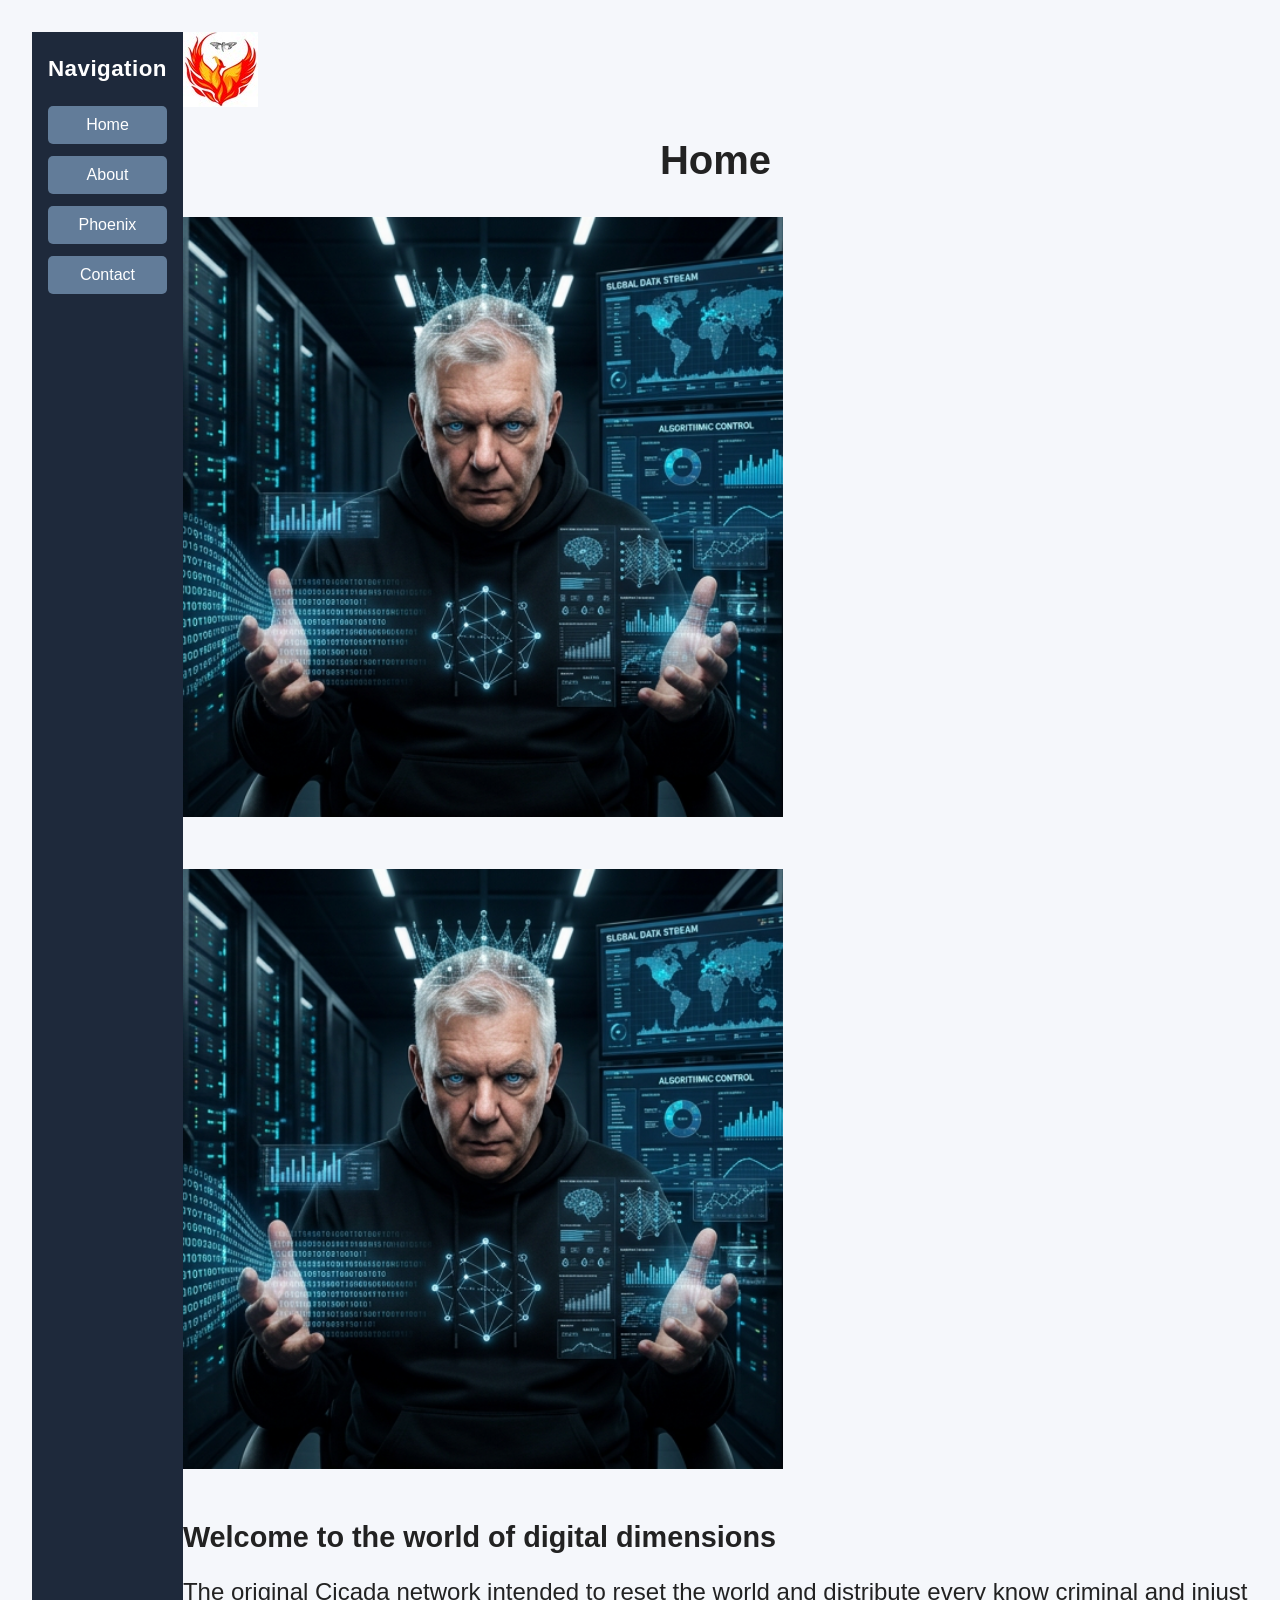
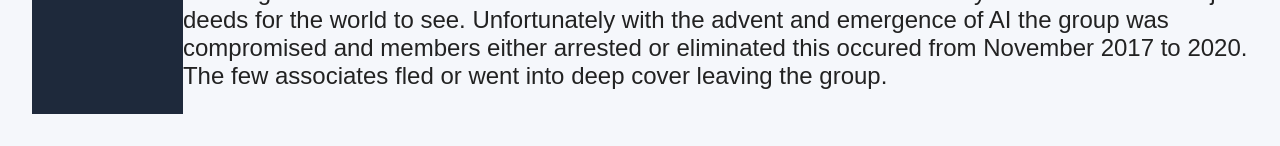
<file: index.html>
<!DOCTYPE html>
<html lang="en">
<head>
  <meta charset="UTF-8">
  <meta name="viewport" content="width=device-width, initial-scale=1.0">
  <title>Phoenix 3301</title>
  <link rel="stylesheet" href="home.css">
 

</head>
<body>
    <div class="container">
    <aside class="panel-nav">
      <h1>Navigation</h1>
      <div class="nav-buttons">
        <a href="#" class="button-link">Home</a>
        <a href="aboutx.html" class="button-link">About</a>
        <a href="phoenix.html" class="button-link">Phoenix</a>
        <a href="contactx.html" class="button-link">Contact</a>
      </div>
    </aside>
    <main class="panel-content">
      <img src="images\pheonix3301logo.jpg" alt="Cicada Pheonix Logo" class="logo">

      <h1>Home</h1>
      <div>
      <img src="images\Tim_data.png" alt="Data Visualization" style="width:100%; max-width:600px; margin: 24px 0;">
      <img src="images\Tim_data.png" alt="Data Visualization" style="width:100%; max-width:600px; margin: 24px 0;">
      </div>
      <h2>Welcome to the world of digital dimensions</h2>
      <p>The original Cicada network intended to reset the world and distribute every know criminal and injust deeds for the world to see. Unfortunately with the advent and emergence of AI the group was compromised and members either arrested or eliminated this occured from November 2017 to 2020. The few associates fled or went into deep cover leaving the group.</p>
      <p></p>
    </main>
  </div>
</body>
</html>
</file>
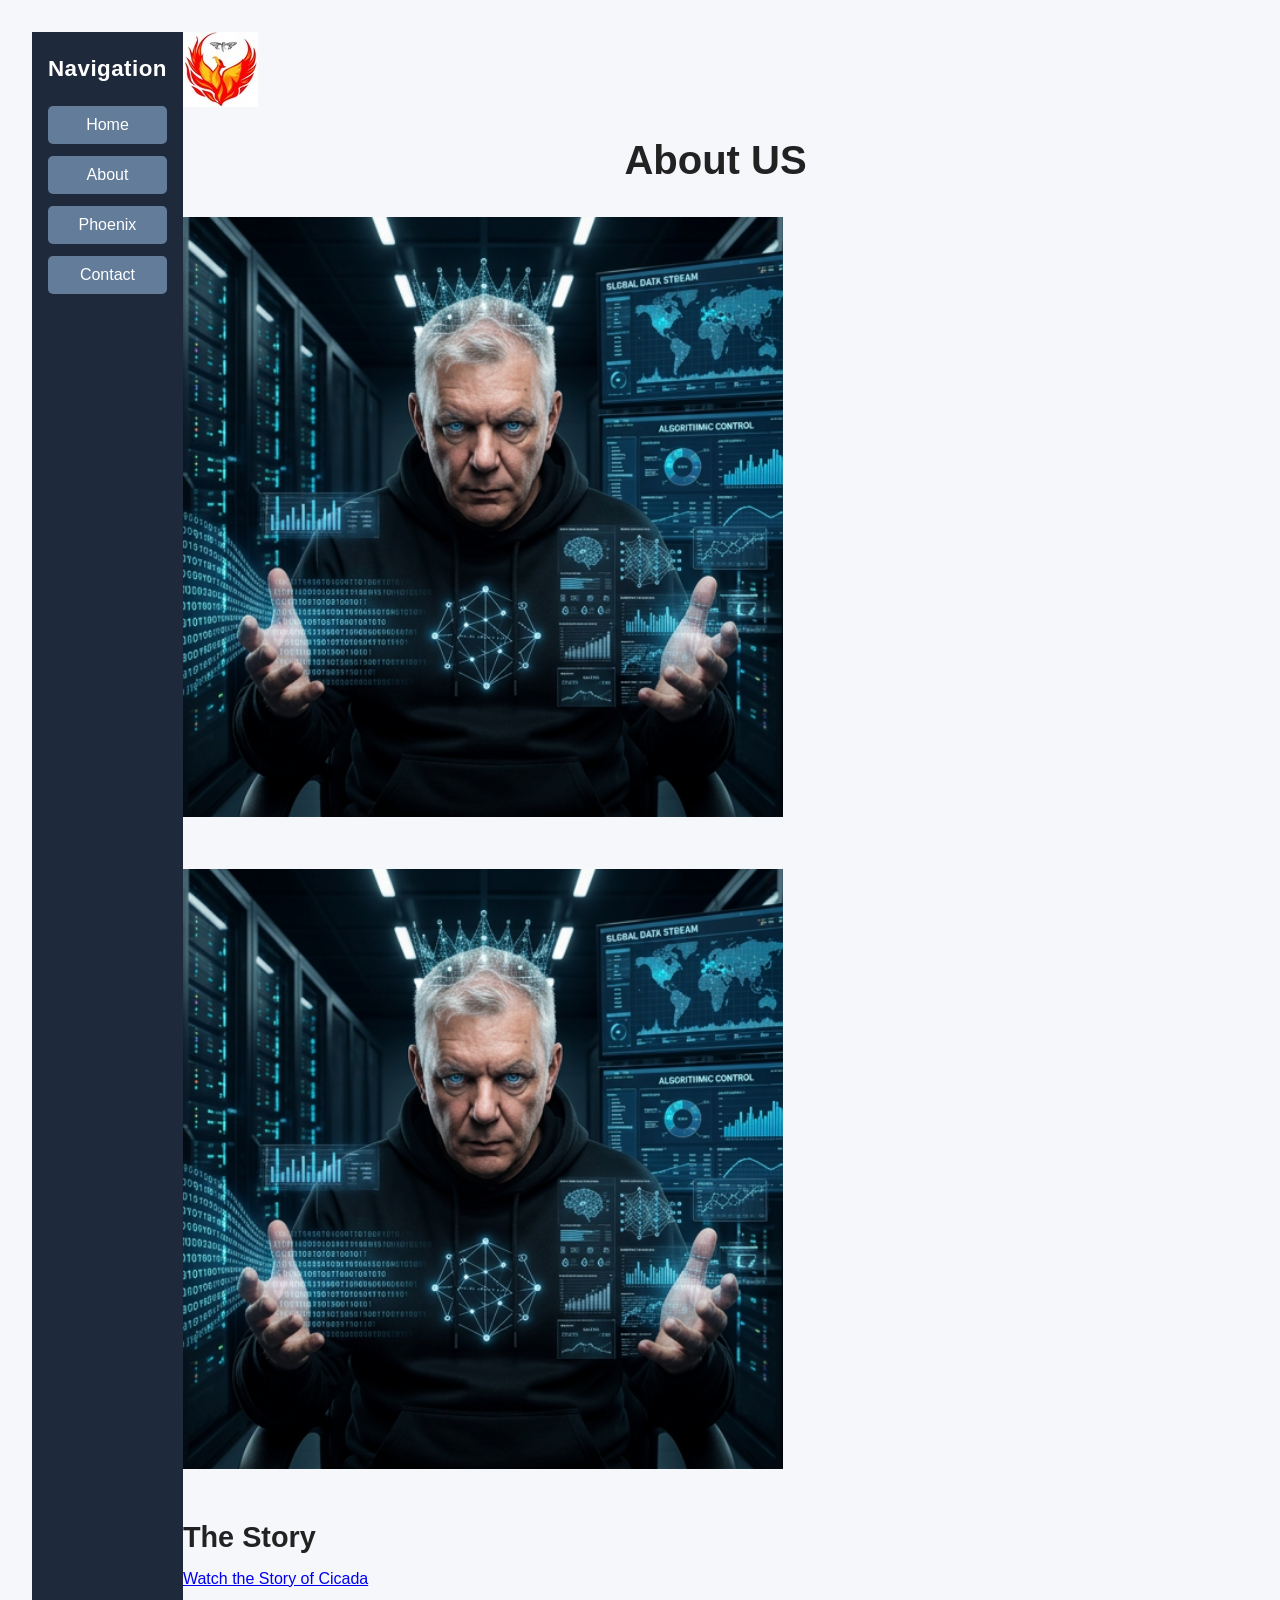
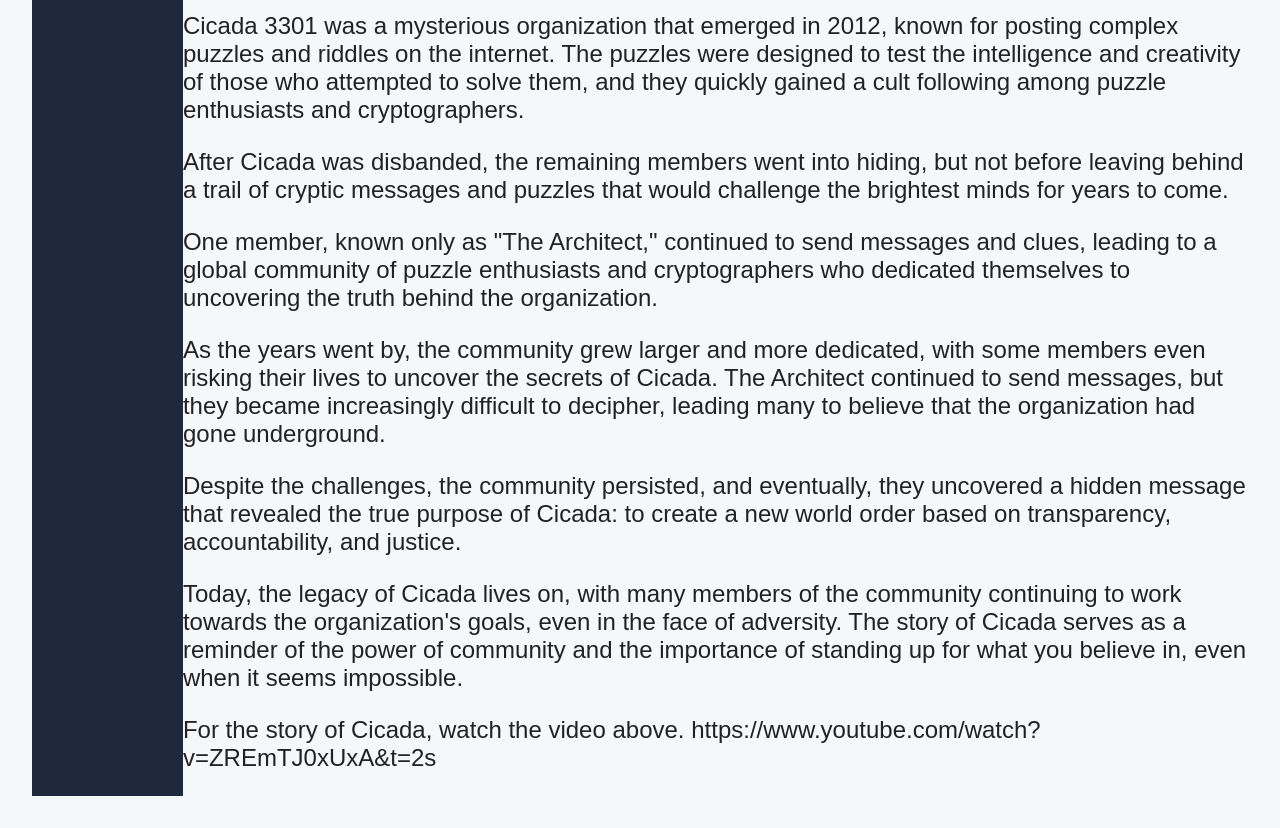
<file: aboutx.html>
<!DOCTYPE html>
<html lang="en">
<head>
  <meta charset="UTF-8">
  <meta name="viewport" content="width=device-width, initial-scale=1.0">
  <title>Phoenix 3301</title>
  <link rel="stylesheet" href="home.css">
 

</head>
<body>
    <div class="container">
    <aside class="panel-nav">
      <h1>Navigation</h1>
      <div class="nav-buttons">
        <a href="home.html" class="button-link">Home</a>
        <a href="#" class="button-link">About</a>
        <a href="phoenix.html" class="button-link">Phoenix</a>
        <a href="contactx.html" class="button-link">Contact</a>
      </div>
    </aside>
    <main class="panel-content">
      <img src="images\pheonix3301logo.jpg" alt="Cicada Pheonix Logo" class="logo">

      <h1>About US</h1>
      <div>
      <img src="images\Tim_data.png" alt="Data Visualization" style="width:100%; max-width:600px; margin: 24px 0;">
      <img src="images\Tim_data.png" alt="Data Visualization" style="width:100%; max-width:600px; margin: 24px 0;">
      </div>
      <h2>The Story</h2>
      <a href = "https://www.youtube.com/watch?v=ZREmTJ0xUxA&t=2s" target="_blank">Watch the Story of Cicada</a>  
      <p>Cicada 3301 was a mysterious organization that emerged in 2012, known for posting complex puzzles and riddles on the internet. The puzzles were designed to test the intelligence and creativity of those who attempted to solve them, and they quickly gained a cult following among puzzle enthusiasts and cryptographers.</p>
      <p>After Cicada was disbanded, the remaining members went into hiding, but not before leaving behind a trail of cryptic messages and puzzles that would challenge the brightest minds for years to come.</p>
      <p>One member, known only as "The Architect," continued to send messages and clues, leading to a global community of puzzle enthusiasts and cryptographers who dedicated themselves to uncovering the truth behind the organization.</p>
      <p>As the years went by, the community grew larger and more dedicated, with some members even risking their lives to uncover the secrets of Cicada. The Architect continued to send messages, but they became increasingly difficult to decipher, leading many to believe that the organization had gone underground.</p>
      <p>Despite the challenges, the community persisted, and eventually, they uncovered a hidden message that revealed the true purpose of Cicada: to create a new world order based on transparency, accountability, and justice.</p>
      <p>Today, the legacy of Cicada lives on, with many members of the community continuing to work towards the organization's goals, even in the face of adversity. The story of Cicada serves as a reminder of the power of community and the importance of standing up for what you believe in, even when it seems impossible.</p>  
      <p>For the story of Cicada, watch the video above. https://www.youtube.com/watch?v=ZREmTJ0xUxA&t=2s</p>
    </main>  </div>
</body>
</html
</file>
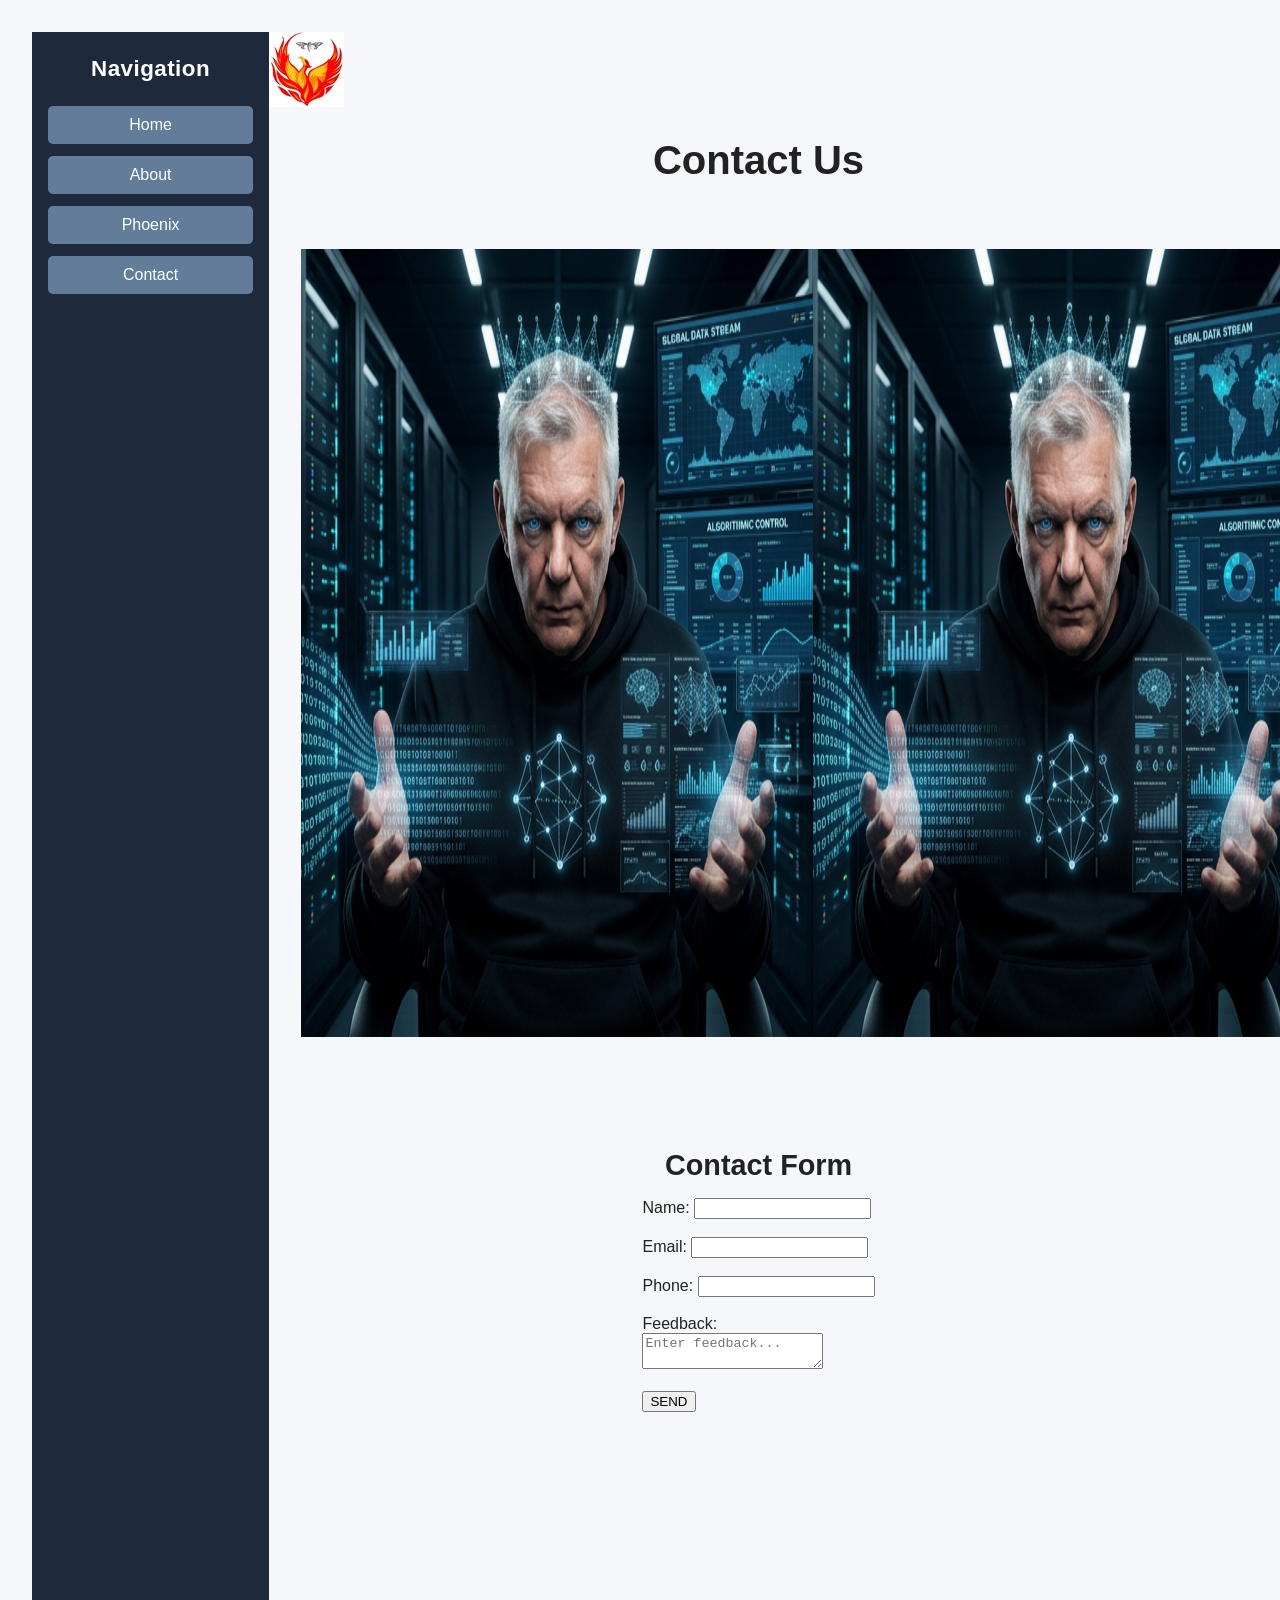
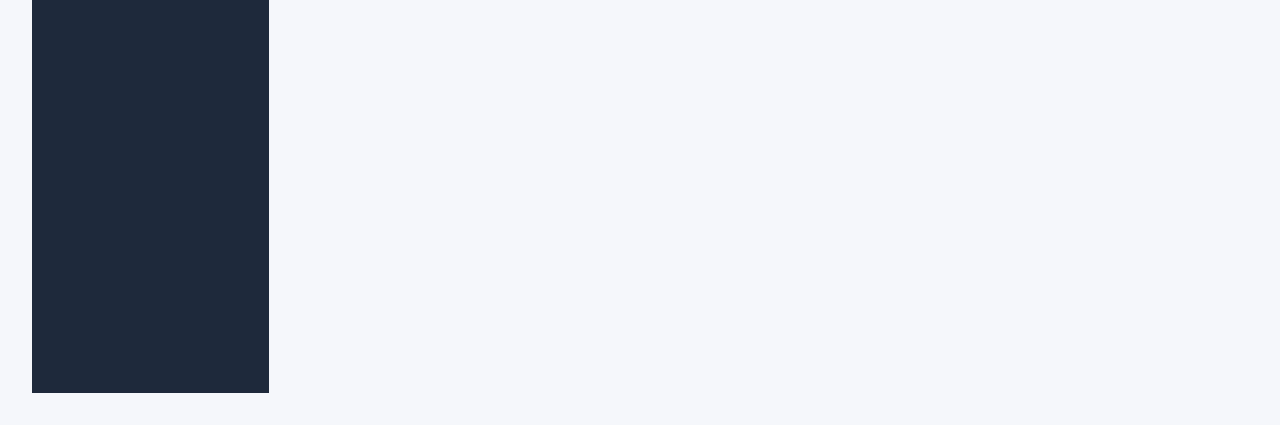
<file: contactx.html>
<!DOCTYPE html>
<html lang="en">
<head>
  <meta charset="UTF-8">
  <meta name="viewport" content="width=device-width, initial-scale=1.0">
  <title>Phoenix 3301</title>
  <link rel="stylesheet" href="home.css">
 

</head>
<body>
    <div class="container">
    <aside class="panel-nav">
      <h1>Navigation</h1>
      <div class="nav-buttons">
        <a href="home.html" class="button-link">Home</a>
        <a href="aboutx.html" class="button-link">About</a>
        <a href="phoenix.html" class="button-link">Phoenix</a>
        <a href="contactx.html" class="button-link">Contact</a>
      </div>
    </aside>
    <main class="panel-content">
      <img src="images\pheonix3301logo.jpg" alt="Cicada Pheonix Logo" class="logo">

      <h1>Contact Us</h1>
      <div class="container">
        <img src="images\Tim_data.png" alt="Data Visualization" style="width:100%; max-width:600px; margin: 24px 0;">
        <img src="images\Tim_data.png" alt="Data Visualization" style="width:100%; max-width:600px; margin: 24px 0;">
      </div>
      <div class="containerX">
    <h2>Contact Form</h2>
    
    <form>
        <label for="name">Name:</label>
        <input type="text" id="name" name="name"><br><br>
        <label for="email">Email:</label>
        <input type="text" id="email" name="email"><br><br>
        <label for="phone">Phone:</label>
        <input type="text" id="phone" name="phone"><br><br>
        <label for="feedback">Feedback:</label><br>
        <textarea id="feedback" name="feedback" placeholder="Enter feedback..."></textarea><br><br>
        <button type="submit">SEND</button>
</div>
    </main>
  </div>
</body>
</html>
</file>
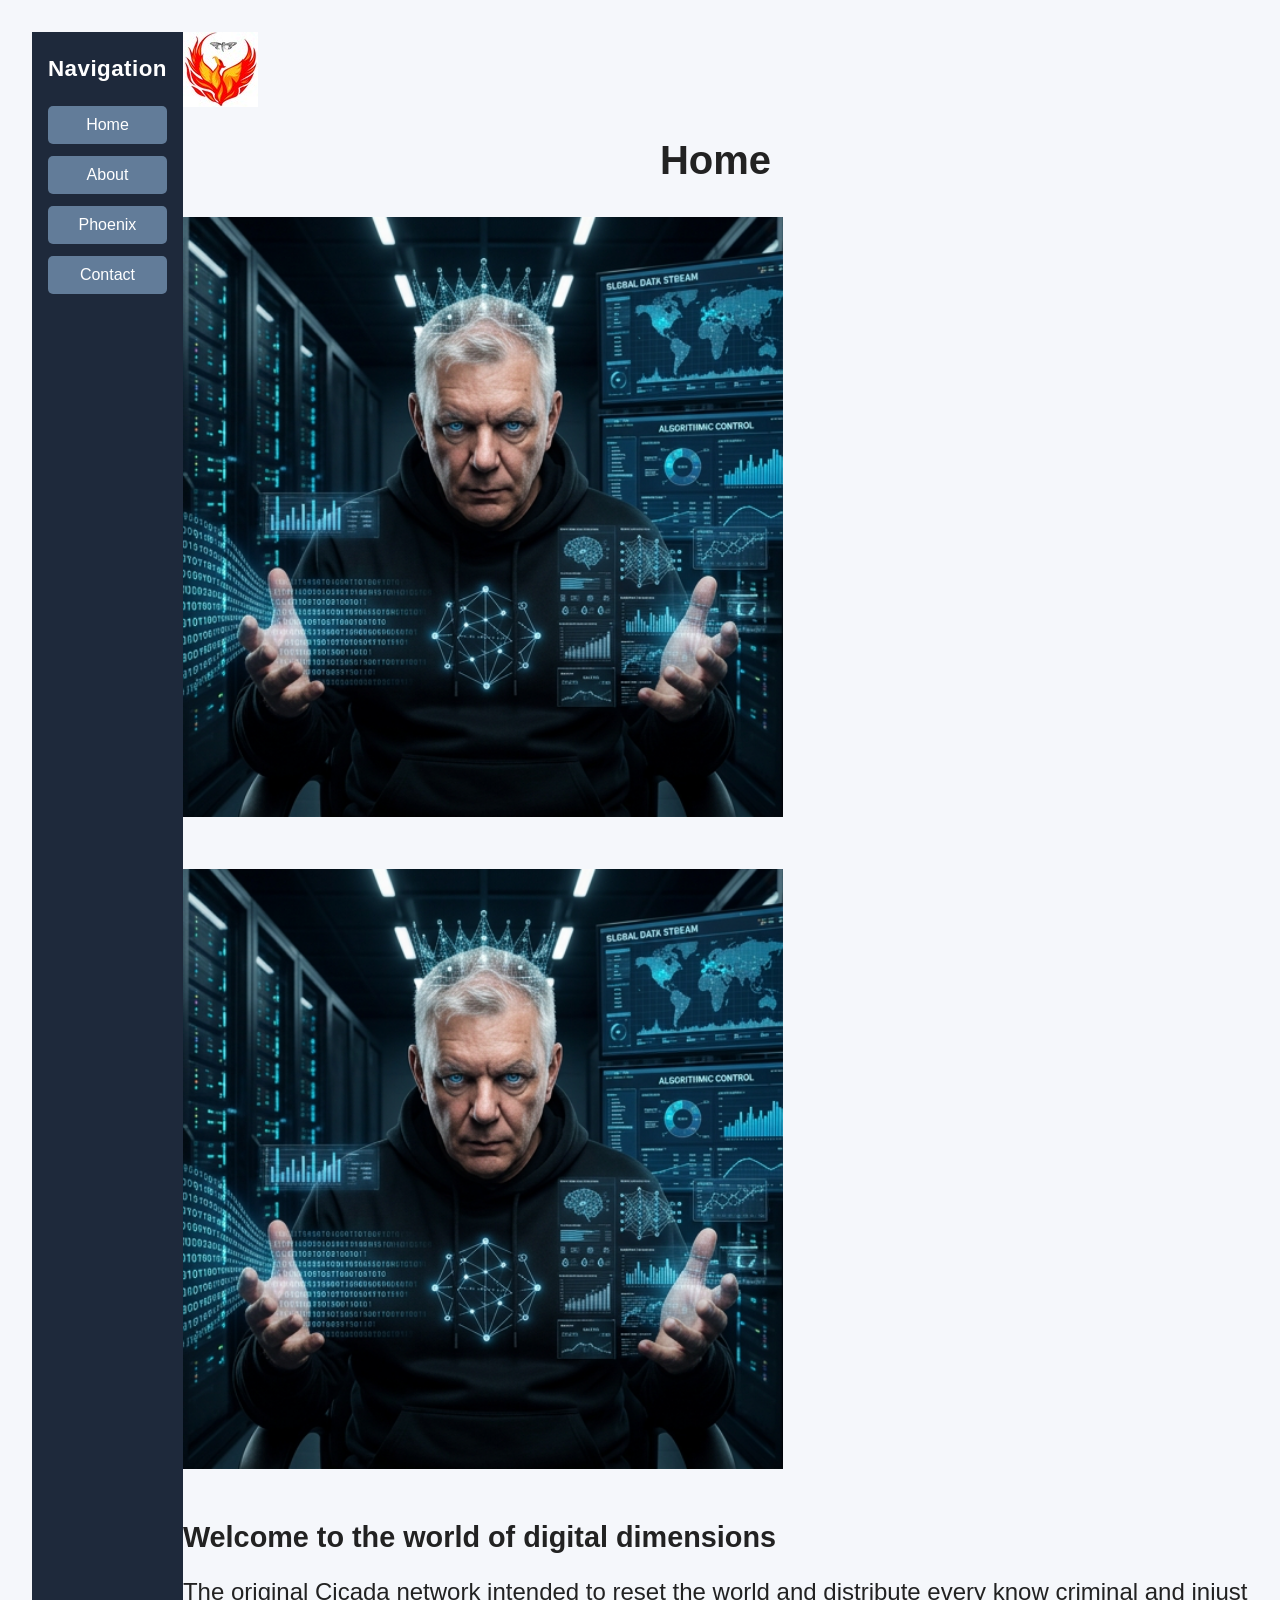
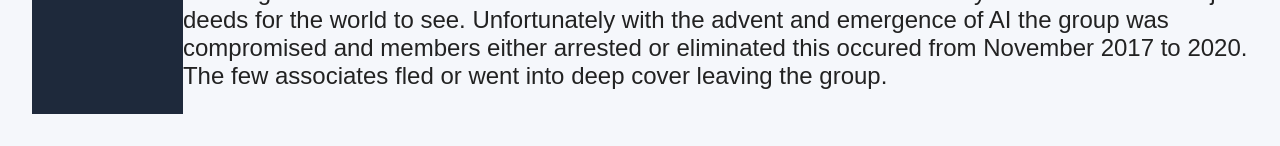
<file: home.html>
<!DOCTYPE html>
<html lang="en">
<head>
  <meta charset="UTF-8">
  <meta name="viewport" content="width=device-width, initial-scale=1.0">
  <title>Phoenix 3301</title>
  <link rel="stylesheet" href="home.css">
 

</head>
<body>
    <div class="container">
    <aside class="panel-nav">
      <h1>Navigation</h1>
      <div class="nav-buttons">
        <a href="#" class="button-link">Home</a>
        <a href="aboutx.html" class="button-link">About</a>
        <a href="phoenix.html" class="button-link">Phoenix</a>
        <a href="contactx.html" class="button-link">Contact</a>
      </div>
    </aside>
    <main class="panel-content">
      <img src="images\pheonix3301logo.jpg" alt="Cicada Pheonix Logo" class="logo">

      <h1>Home</h1>
      <div>
      <img src="images\Tim_data.png" alt="Data Visualization" style="width:100%; max-width:600px; margin: 24px 0;">
      <img src="images\Tim_data.png" alt="Data Visualization" style="width:100%; max-width:600px; margin: 24px 0;">
      </div>
      <h2>Welcome to the world of digital dimensions</h2>
      <p>The original Cicada network intended to reset the world and distribute every know criminal and injust deeds for the world to see. Unfortunately with the advent and emergence of AI the group was compromised and members either arrested or eliminated this occured from November 2017 to 2020. The few associates fled or went into deep cover leaving the group.</p>
      <p></p>
    </main>
  </div>
</body>
</html>
</file>
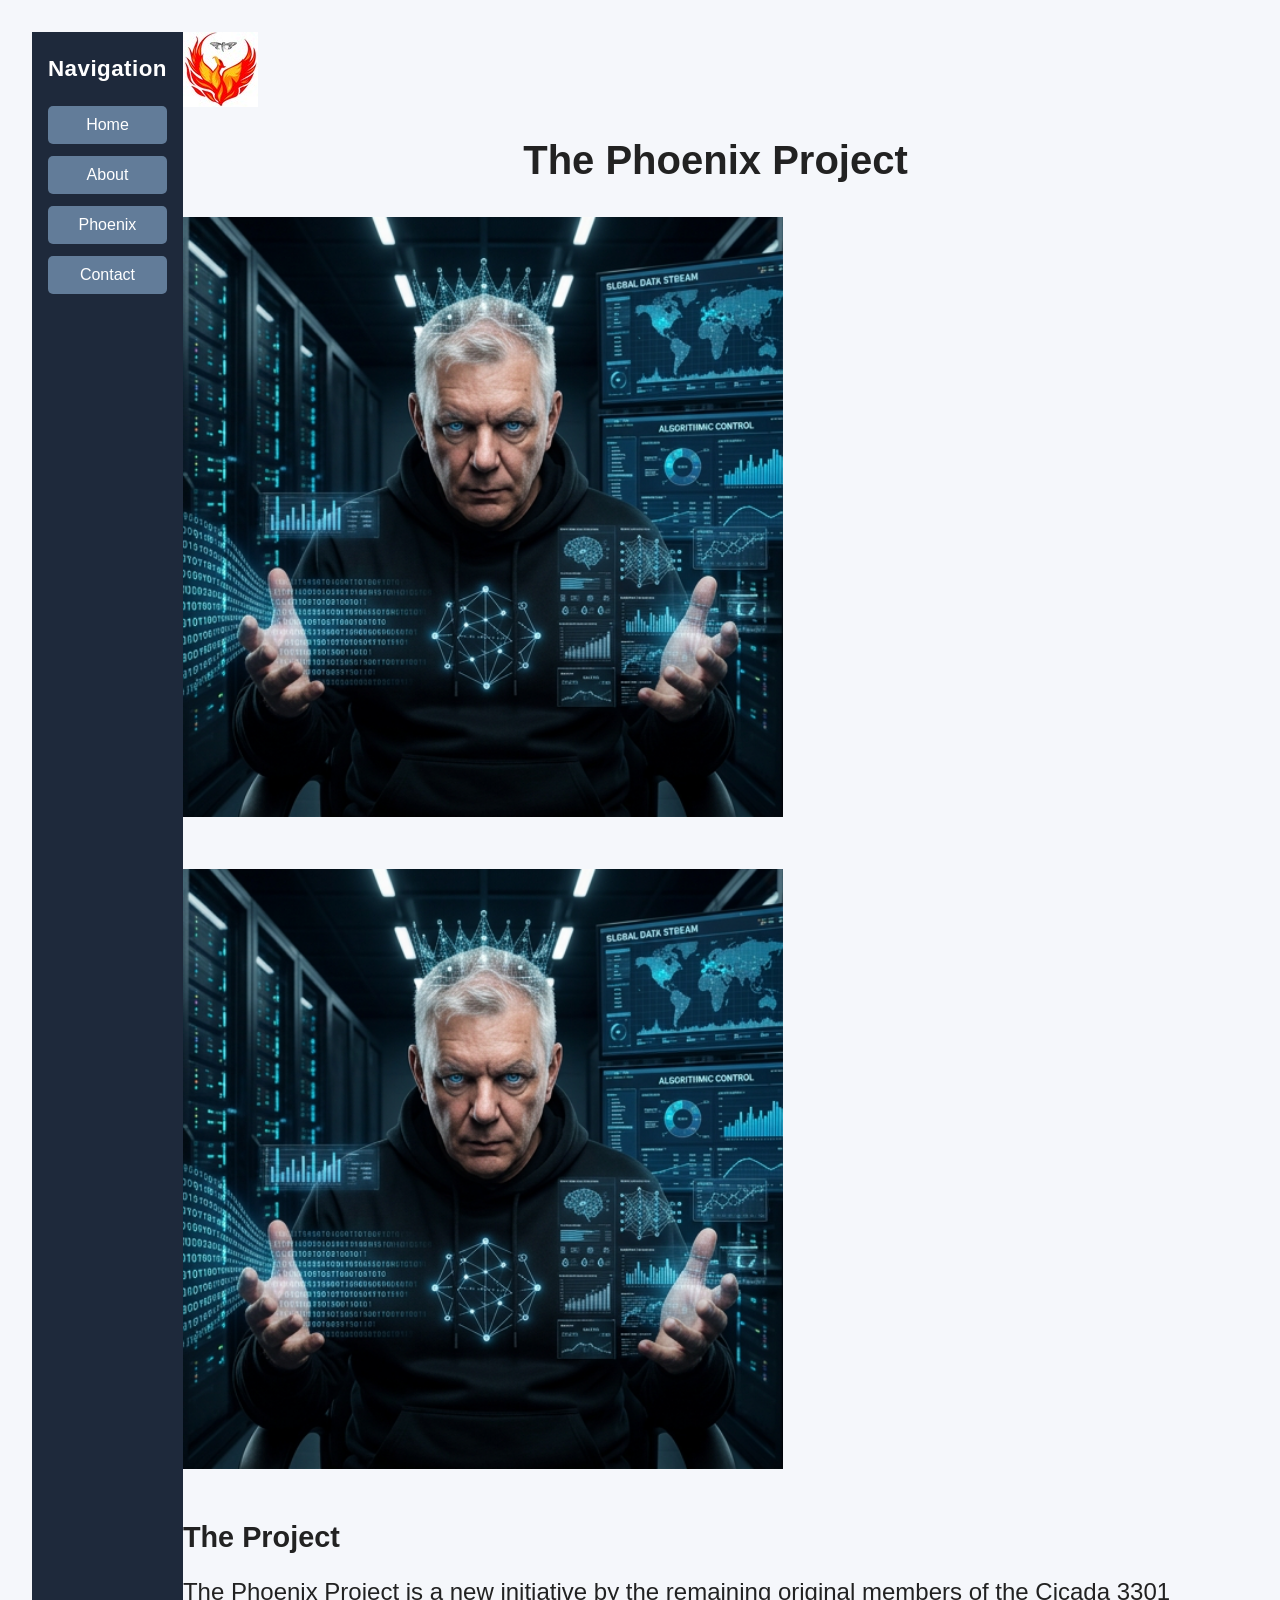
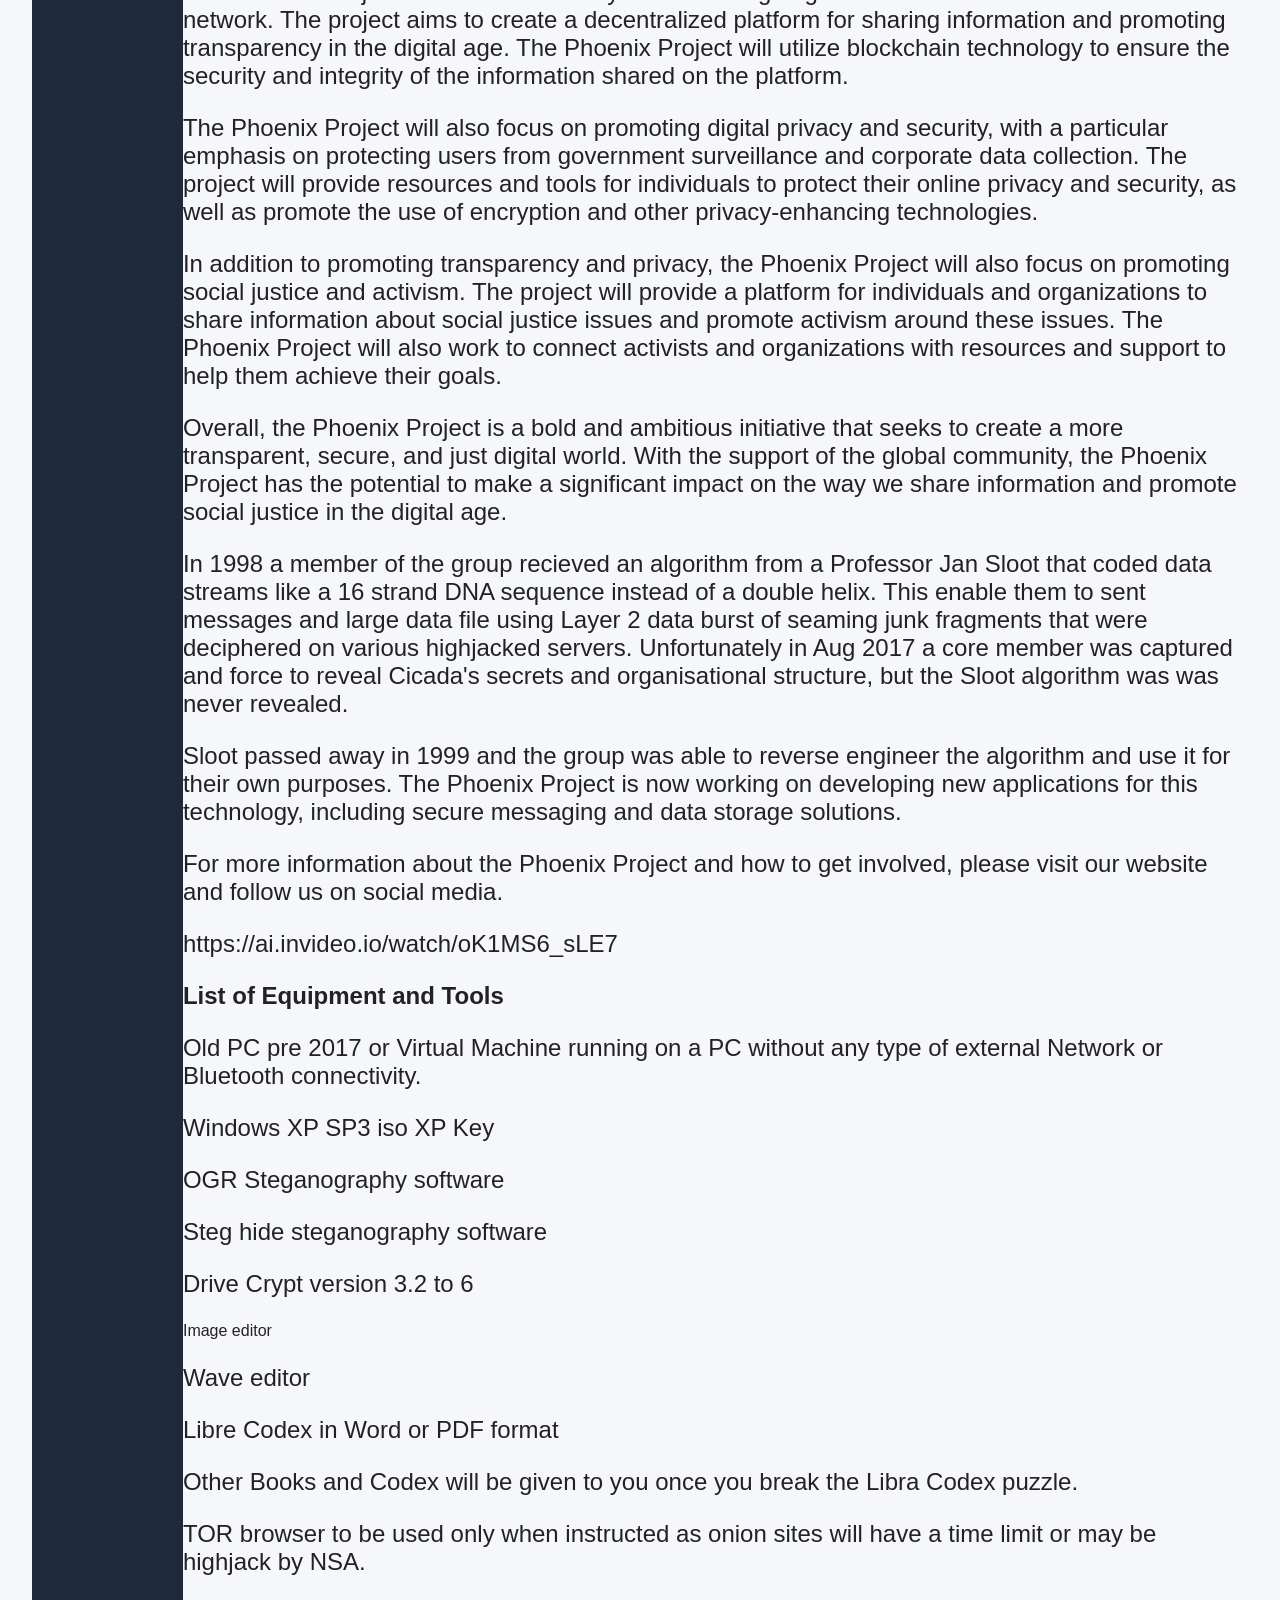
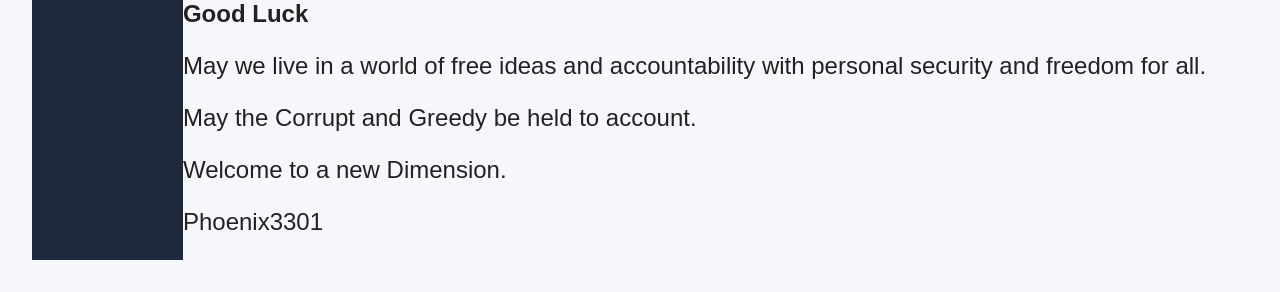
<file: phoenix.html>
<!DOCTYPE html>
<html lang="en">
<head>
  <meta charset="UTF-8">
  <meta name="viewport" content="width=device-width, initial-scale=1.0">
  <title>Phoenix 3301</title>
  <link rel="stylesheet" href="home.css">
 

</head>
<body>
    <div class="container">
    <aside class="panel-nav">
      <h1>Navigation</h1>
      <div class="nav-buttons">
        <a href="home.html" class="button-link">Home</a>
        <a href="aboutx.html" class="button-link">About</a>
        <a href="phoenix.html" class="button-link">Phoenix</a>
        <a href="contactx.html" class="button-link">Contact</a>
      </div>
    </aside>
    <main class="panel-content">
      <img src="images\pheonix3301logo.jpg" alt="Cicada Pheonix Logo" class="logo">

      <h1>The Phoenix Project</h1>
      <div>
      <img src="images\Tim_data.png" alt="Data Visualization" style="width:100%; max-width:600px; margin: 24px 0;">
      <img src="images\Tim_data.png" alt="Data Visualization" style="width:100%; max-width:600px; margin: 24px 0;">
      </div>
      <h2>The Project</h2>
      <p>The Phoenix Project is a new initiative by the remaining original members of the Cicada 3301 network. The project aims to create a decentralized platform for sharing information and promoting transparency in the digital age. The Phoenix Project will utilize blockchain technology to ensure the security and integrity of the information shared on the platform.</p>
      <p>The Phoenix Project will also focus on promoting digital privacy and security, with a particular emphasis on protecting users from government surveillance and corporate data collection. The project will provide resources and tools for individuals to protect their online privacy and security, as well as promote the use of encryption and other privacy-enhancing technologies.</p>
      <p>In addition to promoting transparency and privacy, the Phoenix Project will also focus on  promoting social justice and activism. The project will provide a platform for individuals and organizations to share information about social justice issues and promote activism around these issues. The Phoenix Project will also work to connect activists and organizations with resources and support to help them achieve their goals.</p>
      <p>Overall, the Phoenix Project is a bold and ambitious initiative that seeks to create       
a more transparent, secure, and just digital world. With the support of the global community, the Phoenix Project has the potential to make a significant impact on the way we share information and promote social justice in the digital age.</p> 
       <p>In 1998 a member of the group recieved an algorithm from a Professor Jan Sloot that coded  data streams like a 16 strand DNA sequence instead of a double helix. This enable them to sent messages and large data file using Layer 2 data burst of seaming junk fragments that were deciphered on various highjacked servers. Unfortunately in Aug 2017 a core member was captured and force to reveal Cicada's secrets and organisational structure, but the Sloot algorithm was was never revealed.</p>
       <p>Sloot passed away in 1999 and the group was able to reverse engineer the algorithm and use it for their own purposes. The Phoenix Project is now working on developing new applications for this technology, including secure messaging and data storage solutions.</p>      
       <p>For more information about the Phoenix Project and how to get involved, please visit our website and follow us on social media.</p>
       <p>https://ai.invideo.io/watch/oK1MS6_sLE7</p>
       <p><strong>List of Equipment and Tools</strong></p>
<p>Old PC pre 2017 or Virtual Machine running on a PC without any type of external Network or Bluetooth connectivity.</p>
<p>Windows XP SP3 iso
XP Key</p>
<p>OGR Steganography software
<p>Steg hide steganography software</p>
<p>Drive Crypt version 3.2 to 6</p>
<p></p>Image editor</p>
<p>Wave editor</p>
<p>Libre Codex in Word or PDF format</p>
<p>Other Books and Codex will be given to you once you break the Libra Codex puzzle.</p>
<p>TOR browser to be used only when instructed as onion sites will have a time limit or may be highjack by NSA.</p>
<p><strong>Good Luck</strong></p>
<p>May we live in a world of free ideas and accountability with personal security and freedom for all.</p>
<p>May the Corrupt and Greedy be held to account.</p>
<p>Welcome to a new Dimension.</p>
<p>Phoenix3301</p>

     </main>
  </div>
</body>
</html>
</file>
<file: home.css>
:root {
      font-family: Arial, sans-serif;
      color: #222;
      background: #f5f7fb;
      font-size: 16px;
    h1 {
      font-size: 2.5rem;
      margin-bottom: 10px;  
      text-align: center;
    }
    h2 {
      font-size: 1.8rem;
      margin-bottom: 16px;
    } 
    p {
      font-size: 24px;

    }      
    body {
      margin: 0;
      min-height: 100vh;
      display: flex;
      align-items: stretch;
    }
    .container {
      display: flex;
      width: 100%;
      min-height: 100vh;
      box-sizing: border-box;
        padding: 32px;
    }
    .containerX {
      display: flex;
      flex-direction: column;
      align-items: center;
      width: 100%;
      min-height: 100vh;
      box-sizing: border-box;
        padding: 32px;
    }
    .panel-nav {
      width: 260px;
      background: #1e293b;
      color: #fff;
      padding: 24px 16px;
      box-sizing: border-box;
    }
    .panel-nav h1 {
      margin: 0 0 24px;
      font-size: 1.4rem;
      letter-spacing: 0.02em;
    }
    .nav-buttons {
      display: grid;
      gap: 12px;
    }
    .nav-buttons button {
      width: 100%;
      padding: 14px 16px;
      border: none;
      border-radius: 8px;
      background: #3b4a66;
      color: #fff;
      font-size: 1rem;
      cursor: pointer;
      transition: background 0.2s ease;
    }
    .nav-buttons button:hover {
      background: #556780;
    }
    .button-link {
  display: inline-block;
  padding: 10px 20px;
  background-color: #627c99;
  color: white;
  text-decoration: none;
  border-radius: 5px;
  text-align: center;
}
.button-link:hover {
  background-color: #0056b3;
    .panel-content {
      flex: 1;
      padding: 32px;
      background: #ffffff;
      box-shadow: inset 0 0 0 1px rgba(15, 23, 42, 0.05);
    }
    .panel-content h2 {
      margin-top: 0;
      font-size: 2rem;
    }
    .panel-content p {
      line-height: 1.6;
      max-width: 720px;
    }
</file>
